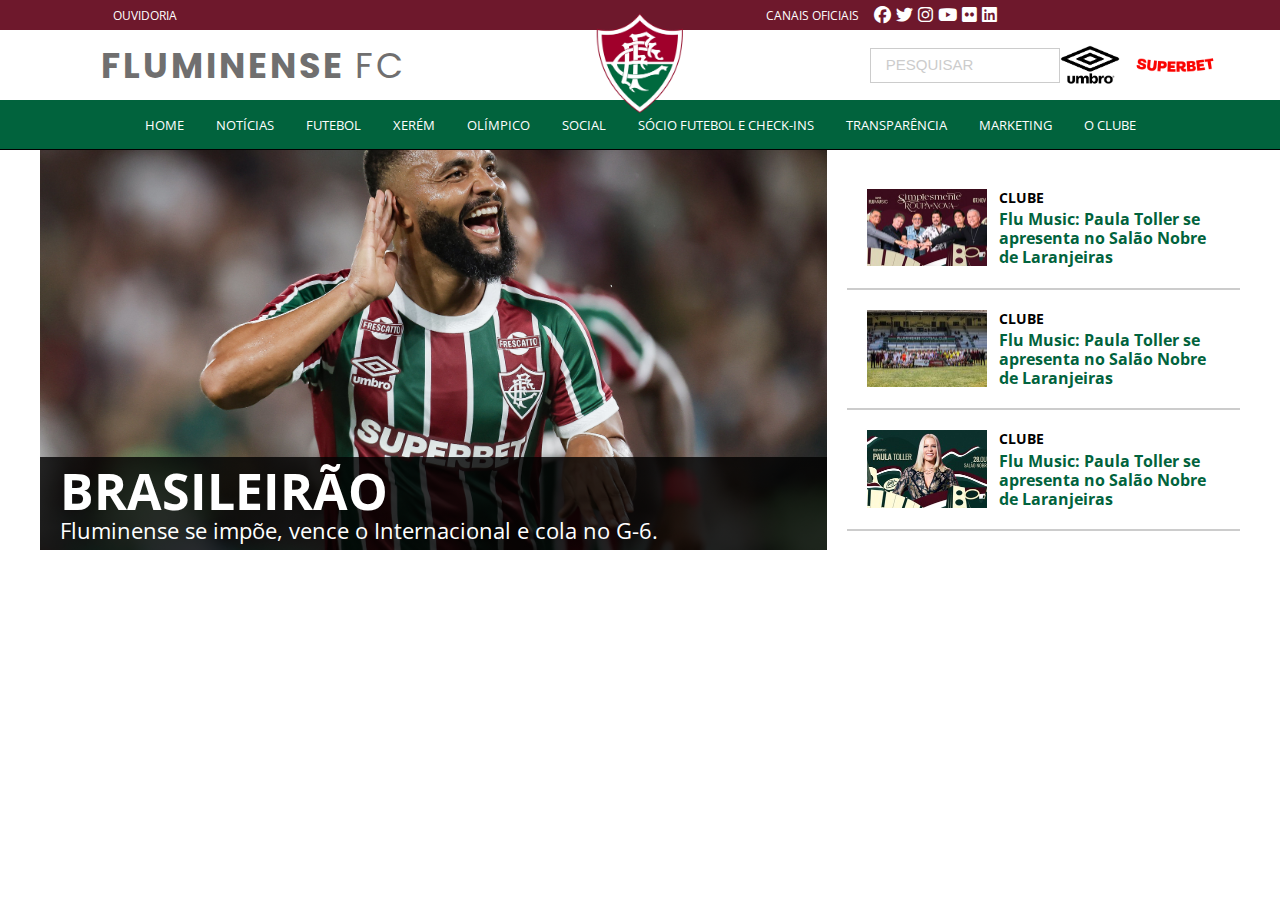
<file: fluminense.html>
<!DOCTYPE html>
<html lang="pt-br">

<head>
    <meta charset="UTF-8">
    <meta name="viewport" content="width=device-width, initial-scale=1.0">
    <title>Fluminense Football Club</title>
    <link rel="stylesheet" href="css/fluminense.css">
    <link rel="stylesheet" href="https://cdnjs.cloudflare.com/ajax/libs/font-awesome/6.4.0/css/all.min.css">
    <link rel="icon" type="image/png" href="/img/fluminense_logo.png">
</head>

<body>
    <header class="cabecalho">
        <div>
            <a href="#" class="ouvidoria">OUVIDORIA</a>
        </div>

        <div class="direita">
            <div class="canais-oficiais">
                <a href="#" class="canais-oficiais">CANAIS OFICIAIS</p>
            </div>

            <div class="icones-social">
                <a target="_blank" href="https://www.facebook.com/FluminenseFC/"><i
                        class="fa-brands fa-facebook"></i></a>
                <a target="_blank" href="https://x.com/fluminensefc"><i class="fa-brands fa-twitter"></i></a>
                <a target="_blank" href="https://www.instagram.com/fluminensefc/"><i
                        class="fa-brands fa-instagram"></i></a>
                <a target="_blank" href="https://www.youtube.com/fluminensefc"><i class="fa-brands fa-youtube"></i></a>
                <a target="_blank" href="https://www.flickr.com/photos/oficialflu/"><i
                        class="fa-brands fa-flickr"></i></a>
                <a target="_blank" href="https://www.linkedin.com/company/fluminense-football-club/"><i
                        class="fa-brands fa-linkedin"></i></a>
            </div>
        </div>
    </header>

    <header class="segundo-cabecalho">
        <div class="nome-site">
            <a href="#" id="fluminense">FLUMINENSE</p>
                <a href="#" id="fc">FC</p>
        </div>
        <div class="logo">
            <a href="#"><img class="fluminense_logo" src="/img/fluminense_escudo.png" alt=""></a>
        </div>

        <div class="search">
            <input type="search" name="" id="" placeholder="PESQUISAR">
        </div>

        <div class="patrocinios">
            <img id="umbro" src="/img/umbro.png" alt="">
            <img id="superbet" src="/img/superbet.png" alt="">
        </div>
    </header>

    <nav class="main-menu">
        <ul class="menu-options">
            <li><a href="#">HOME</a></li>
            <li><a href="#">NOTÍCIAS</a></li>

            <li class="dropdown"><a class="dropbtn" href="#">FUTEBOL</a>
                <div class="dropdown-content">
                    <a href="#">ELENCO</a>
                    <a href="#">DEPARTAMENTO</a>
                    <a href="#">NOTÍCIAS</a>
                    <a href="#">ÚLTIMOS JOGOS</a>
                    <a href="#">PROGRAMAÇÃO DE TREINOS</a>
                    <a href="#">CT CARLOS JOSÉ CASTILHO</a>
                    <a href="#">FUTEBOL FEMININO</a>
                    <a href="#">DEP. FUTEBOL FEMININO</a>
                </div>
            </li>

            <li class="dropdown"><a class="dropbtn" href="#">XERÉM</a>
                <div class="dropdown-content">
                    <a href="#">REVELAÇÕES</a>
                    <a href="#">CTVL</a>
                    <a href="#">NOTÍCIAS</a>
                    <a href="#">DEPARTAMENTO</a>
                    <a href="#">TRABALHO</a>
                    <a href="#">CONQUISTAS</a>
                    <a href="#">DEPARTAMENTO SUB-20</a>
                    <a href="#">DEPARTAMENTO SUB-17</a>
                    <a href="#">DEPARTAMENTO SUB-16</a>
                    <a href="#">DEPARTAMENTO SUB-15</a>
                    <a href="#">DEPARTAMENTO SUB-14</a>
                    <a href="#">DEPARTAMENTO SUB-13</a>
                    <a href="#">DEPARTAMENTO SUB-12</a>
                    <a href="#">DEPARTAMENTO SUB-11</a>
                    <a href="#">DEPARTAMENTO SUB-10</a>
                    <a href="#">GUERREIRINHOS</a>
                    <a href="#">FUTSAL</a>
                </div>
            </li>

            <li class="dropdown"><a class="dropbtn" href="#">OLÍMPICO</a>
                <div class="dropdown-content">
                    <a href="#">NOTÍCIAS</a>
                    <a href="#">VÔLEI</a>
                    <a href="#">BASQUETE</a>
                    <a href="#">FUTEBOL DE MESA</a>
                    <a href="#">GINÁSTICA ARTÍSTICA</a>
                    <a href="#">JUDÔ</a>
                    <a href="#">NATAÇÃO</a>
                    <a href="#">NADO ARTÍSTICO</a>
                    <a href="#">POLO AQUÁTICO</a>
                    <a href="#">SALTOS ORNAMENTAIS</a>
                    <a href="#">TÊNIS</a>
                    <a href="#">TÊNIS DE MESA</a>
                    <a href="#">TIRO ESPORTIVO</a>
                    <a href="#">XADREZ</a>
                </div>
            </li>

            <li class="dropdown"><a class="dropbtn" href="#">SOCIAL</a>
                <div class="dropdown-content">
                    <a href="#">NOTÍCIAS</a>
                    <a href="#">CONVÊNIOS</a>
                    <a href="#">PROGRAMAÇÃO</a>
                    <a href="#">FLU TOUR</a>
                    <a href="#">JORNAL</a>
                    <a href="#">ESCOLINHAS</a>
                    <a href="#">SECRETARIA VIRTUAL</a>
                </div>
            </li>

            <li><a href="#">SÓCIO FUTEBOL E CHECK-INS</a></li>
            <li><a href="#">TRANSPARÊNCIA</a></li>

            <li class="dropdown"><a class="dropbtn" href="#">MARKETING</a>
                <div class="dropdown-content">
                    <a href="#">LICENCIAMENTO</a>
                    <a href="#">LOJAS</a>
                </div>
            </li>

            <li class="dropdown"><a class="dropbtn" href="#">O CLUBE</a>
                <div class="dropdown-content">
                    <a href="#">A HISTÓRIA</a>
                    <a href="#">PRESIDENTES</a>
                    <a href="#">PRINCIPAIS TÍTULOS</a>
                    <a href="#">ÍDOLOS</a>
                    <a href="#">CONSELHOS</a>
                    <a href="#">ESTATUTO</a>
                    <a href="#">CONTATO</a>
                    <a href="#">ESTÁDIO DE LARANJEIRAS</a>
                </div>
            </li>
        </ul>
    </nav>

    <div class="main-body">
        <section class="contents">

            <div class="main-news">
                <img src="/img/samuel_xavier.jpg" alt="">
                <div class="main-news-text">
                    <h2>BRASILEIRÃO</h1>
                        <p>Fluminense se impõe, vence o Internacional e cola no G-6.</p>
                </div>
            </div>
            <div class="side-news">
                <div class="news-item">
                    <img src="/img/news-1.jpg" alt="">
                    <div class="news-item-text">
                        <h4>CLUBE</h4>
                        <a href="#">Flu Music: Paula Toller se apresenta no Salão Nobre de Laranjeiras</a>
                    </div>
                </div>
                <div class="news-item">
                    <img src="/img/news-2.jpg" alt="">
                    <div class="news-item-text">
                        <h4>CLUBE</h4>
                        <a href="#">Flu Music: Paula Toller se apresenta no Salão Nobre de Laranjeiras</a>
                    </div>
                </div>
                <div class="news-item">
                    <img src="/img/news-3.jpg" alt="">
                    <div class="news-item-text">
                        <h4>CLUBE</h4>
                        <a href="#">Flu Music: Paula Toller se apresenta no Salão Nobre de Laranjeiras</a>
                    </div>
                </div>
            </div>

        </section>
    </div>
</body>

</html>
</file>
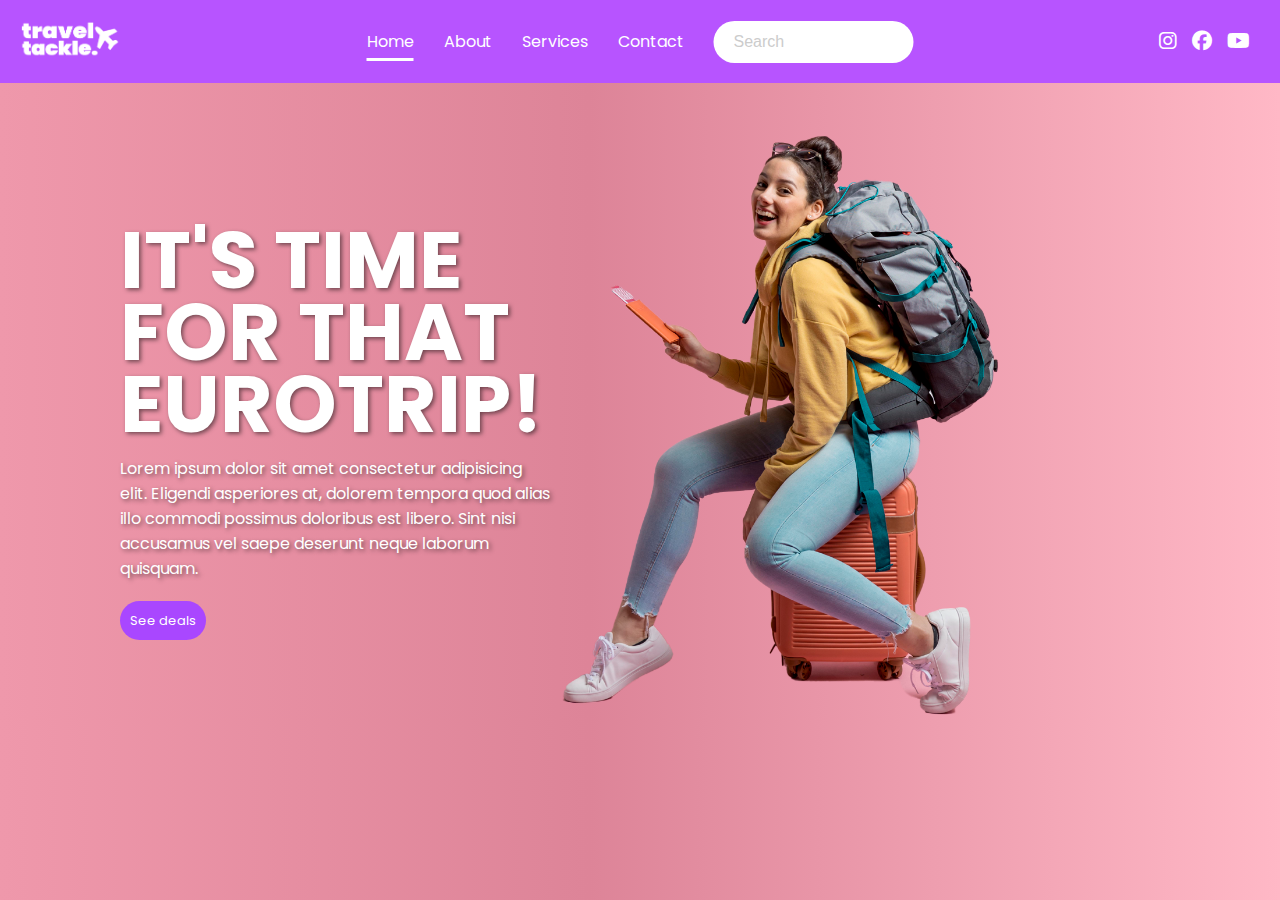
<file: outra.html>
<!DOCTYPE html>
<html lang="pt-br">

<head>
    <meta charset="UTF-8">
    <meta name="viewport" content="width=device-width, initial-scale=1.0">
    <title>Travel Tackle</title>
    <link rel="stylesheet" href="css/outra.css">
    <link rel="stylesheet" href="https://cdnjs.cloudflare.com/ajax/libs/font-awesome/6.4.0/css/all.min.css">
</head>

<body>
    <nav class="menu">
        <div class="menu_logo">
            <img src="img/logo.png" alt="">
        </div>

        <ul class="menu_links">
            <li><a href="#" class="active">Home</a></li>
            <li><a href="#">About</a></li>
            <li><a href="#">Services</a></li>
            <li><a href="#">Contact</a></li>
            <input type="search" name="" id="" placeholder="Search">
        </ul>

        <div class="social_media">
            <a href="https://instagram.com" target="_blank"><i class="fa-brands fa-instagram"></i></a>
            <a href="https://facebook.com" target="_blank"><i class="fa-brands fa-facebook"></i></a>
            <a href="https://youtube.com" target="_blank"><i class="fa-brands fa-youtube"></i></a>
        </div>
    </nav>

    <section class="container">
        <div class="text">
            <h1>IT'S TIME FOR THAT EUROTRIP!</h1>
            <p>Lorem ipsum dolor sit amet consectetur adipisicing elit. Eligendi asperiores at, dolorem tempora quod
                alias
                illo commodi possimus doloribus est libero. Sint nisi accusamus vel saepe deserunt neque laborum
                quisquam.
            </p>
            <a href="#">See deals</a>
        </div>

        <div class="img_background">
            <img width="450px" class="woman_background" src="/img/woman_background.png" alt="">

        </div>

    </section>
</body>

</html>
</file>
<file: css/fluminense.css>
@import url('https://fonts.googleapis.com/css2?family=Poppins:ital,wght@0,100;0,200;0,300;0,400;0,500;0,600;0,700;0,800;0,900;1,100;1,200;1,300;1,400;1,500;1,600;1,700;1,800;1,900&display=swap');
@import url('https://fonts.googleapis.com/css2?family=Open+Sans:ital,wght@0,300..800;1,300..800&display=swap');

* {
    margin: 0;
    padding: 0;
    box-sizing: border-box;
}

body {
    overflow-x: hidden;
}

.cabecalho {
    background-color: #6e182c;
    display: flex;
    align-items: center;
    justify-content: space-between;
    height: 30px;
    padding: 0 1%;
}

.cabecalho a {
    color: white;
    font-family: "Open Sans", sans-serif;
    font-size: 11.8px;
    text-decoration: none;
}

.ouvidoria {
    padding-left: 100px;
    display: flex;
    align-items: center;
    justify-content: left;
}

.direita {
    padding-right: 270px;
    display: flex;
    align-items: center;
    gap: 5px;
}

.icones-social {
    display: flex;
    gap: 5px;
}

.icones-social i {
    font-size: 17px;
}

.segundo-cabecalho {
    background-color: white;
    padding: 0 1%;
    height: 70px;
    position: relative;
    display: flex;
    flex: 1;
    justify-content: space-between;
    overflow: visible;
}

.nome-site {
    display: flex;
    align-items: center;
    gap: 10px;
    margin-left: 7%;
    letter-spacing: 3px;
    flex-shrink: 0;
}

.nome-site a {
    font-size: 35px;
    color: #706f6f;
    font-family: "Poppins", sans-serif;
    text-decoration: none;
}

#fluminense {
    font-weight: bold;
}

#fc {
    font-weight: 400;
}

.logo {
    position: absolute;
    left: 50%;
    top: 50%;
    transform: translate(-50%, -50%);
    z-index: 10;
}

.logo img {
    width: auto;
    height: 100px;
}

.patrocinios {
    display: flex;
    align-items: center;
    margin-right: 10%;
    gap: 10px;
}

.patrocinios img {}

.patrocinios #umbro {
    width: auto;
    height: 40px;
}

.patrocinios #superbet {
    width: auto;
    height: 90px;
}

.search {
    display: flex;
    align-items: center;
    margin-left: 37%;
}

input[type="search"] {
    width: 190px;
    height: 35px;
    border: solid 1px #ccc;
    outline: none;
}

input {
    padding: 10px 15px;
    border: none;
    box-sizing: border-box;
    display: flex;
    align-items: center;
}

input[type="search"]::placeholder {
    color: #ccc;
    font-size: 15px;
}

input[type="search"]:focus {
    box-shadow: 0 0 10px rgba(255, 255, 255, 0.5);
}

.main-menu {
    height: 50px;
    background-color: #01633d;
    display: flex;
    justify-content: center;
    border-bottom: solid 1px black;
    position: relative;
}


.main-menu a,
.dropbtn {
    color: white;
    text-decoration: none;
    font-family: "Open Sans", sans-serif;
    font-size: 13.2px;
    align-items: center;
}


.menu-options li {
    display: inline-block;
}


.menu-options {
    display: flex;
    gap: 32px;
    list-style: none;
    align-items: center;
    margin: 0;
}

li.dropdown {
    display: inline-flex;
    position: relative;
    padding: 0;
}

.dropdown-content {
    position: absolute;
    top: 100%;
    left: 0;
    display: none;
    width: 250px;
    max-height: 400px;
    overflow: scroll;
    background-color: white;
    box-shadow: 0 4px 6px rgba(0,0,0,0.1);
    z-index: 1000;
}

.dropdown-content a {
    color: #838383;
    display: block;
    text-align: left;
    text-decoration: none;
    border-bottom: 1px solid #e0e0e0;
    padding: 10px;
    max-height: 50px;
}

.dropdown:hover .dropdown-content {
    display: block;
}

.contents {
    max-width: 1200px;
    margin: 40px auto;
    margin-top: 0;
    display: grid;
    grid-template-columns: 2fr 1fr;
    gap: 20px;
}

.main-news {
    position: relative;
    width: 100%;
    height: 400px;
    overflow: hidden;
}

.main-news img {
    width: 100%;
    height: 110%;
    object-fit: cover;
}

.main-news-text {
    position: absolute;
    bottom: 0;
    left: 0;
    width: 100%;
    padding-bottom: 5px;
    padding-left: 20px;
    background: linear-gradient(rgba(0, 0, 0, 0.8));
    color: #fff;
    font-family: "Open Sans", sans-serif;
}

.main-news-text h2 {
    font-size: 50px;
    margin-bottom: -10px;
}

.main-news-text p {
    font-size: 22px;
    margin: 0;
}

.side-news {
    display: flex;
    flex-direction: column;
    justify-content: center;
    max-width: 420px;
}

.side-news img {
    width: auto;
    width: 120px;
}

.news-item {
    display: flex;
    gap: 12px;
    align-items: flex-start;
    border-bottom: 2px solid #ccc;
    justify-content: center;
    align-items: flex-start;
    padding: 20px;

}

.news-item-text {
    display: flex;
    flex-direction: column;
    gap: 4px;
    line-height: 1.2;
}

.news-item-text h4 {
    font-size: 0.9rem;
    color: black;
    margin: 0;
    text-transform: uppercase;
    font-weight: 700;
    font-family: "Open Sans", sans-serif;
}

.news-item-text a {
    font-size: 1rem;
    color: #01633d;
    margin: 0;
    text-decoration: none;
    font-family: "Open Sans", sans-serif;
    font-weight: bold;
}
</file>
<file: css/outra.css>
@import url('https://fonts.googleapis.com/css2?family=Poppins:ital,wght@0,100;0,200;0,300;0,400;0,500;0,600;0,700;0,800;0,900;1,100;1,200;1,300;1,400;1,500;1,600;1,700;1,800;1,900&display=swap');


body,
html {
    margin: 0;
    padding: 0;
}

.menu {
    margin: 0;
    background-color: #b754ff;
    display: flex;
    align-items: center;
    padding: 30px 30px;
    position: relative;
    overflow: hidden;
}

.menu_logo {
    position: absolute;
    left: 20px;
}

.menu_logo img {
    width: 100px;
    height: auto;
}


.menu_links {
    display: flex;
    gap: 30px;
    list-style: none;
    margin: 0;
    padding: 0;
    position: absolute;
    left: 50%;
    transform: translateX(-50%);
    align-items: center;
}

.social_media {
    display: flex;
    gap: 15px;
    margin-left: auto;
}

.social_media a {
    color: white;
    text-decoration: none;
    font-size: 20px;
    transition: opacity 0.3s;
}

.menu_links a {
    color: white;
    text-decoration: none;
    padding-bottom: 5px;
    transition: border-bottom 0.3;
    font-family: "Poppins", sans-serif;
    font-weight: initial;
}

.menu_links:ahover {
    border-bottom: 3px solid white;
}

.menu_links a.active {
    border-bottom: 3px solid white;
}


.social_media a:hover {
    opacity: 0.7s;
}


input[type="search"] {
    padding: 12px 20px;
    border-radius: 25px;
    border: none;
    outline: none;
    width: 200px;
    font-size: 16px;
    background-color: white;
}

input[type="search"]::placeholder {
    color: #ccc;
    font-size: 16px;
}

input[type="search"]:focus {
    box-shadow: 0 0 10px rgba(255, 255, 255, 0.5);
}

body {
    background: #EF98AB;
    background: linear-gradient(90deg, rgba(239, 152, 171, 1) 0%, rgba(221, 132, 152, 1) 46%, rgba(255, 184, 198, 1) 100%);
}

section {
    display: flex;
    flex: 1;
    align-items: center;
}


.container h1 {
    color: white;
    font-family: "Poppins", sans-serif;
    font-weight: bold;
    font-size: 80px;
    width: 10px;
    display: flex;
    line-height: 0.9;
    margin-bottom: 10px;
    text-shadow: 2px 2px 4px rgba(0, 0, 0, 0.5);

}

.container p {
    color: white;
    font-family: "Poppins", sans-serif;
    font-weight: initial;
    margin-bottom: 30px;
    text-shadow: 2px 2px 4px rgba(0, 0, 0, 0.5);

}

.text {
    padding-left: 120px;
    display: inline-block;
    text-align: left;
}

.container img {
    padding-right: 280px;
    padding-top: 50px;
}

.container a {
    background-color: #a947ff;
    font-size: 13px;
    padding: 10px;
    border-radius: 20px;
    color: white;
    text-decoration: none;
    font-family: "Poppins", sans-serif;
    font-weight: 400;
}
</file>
